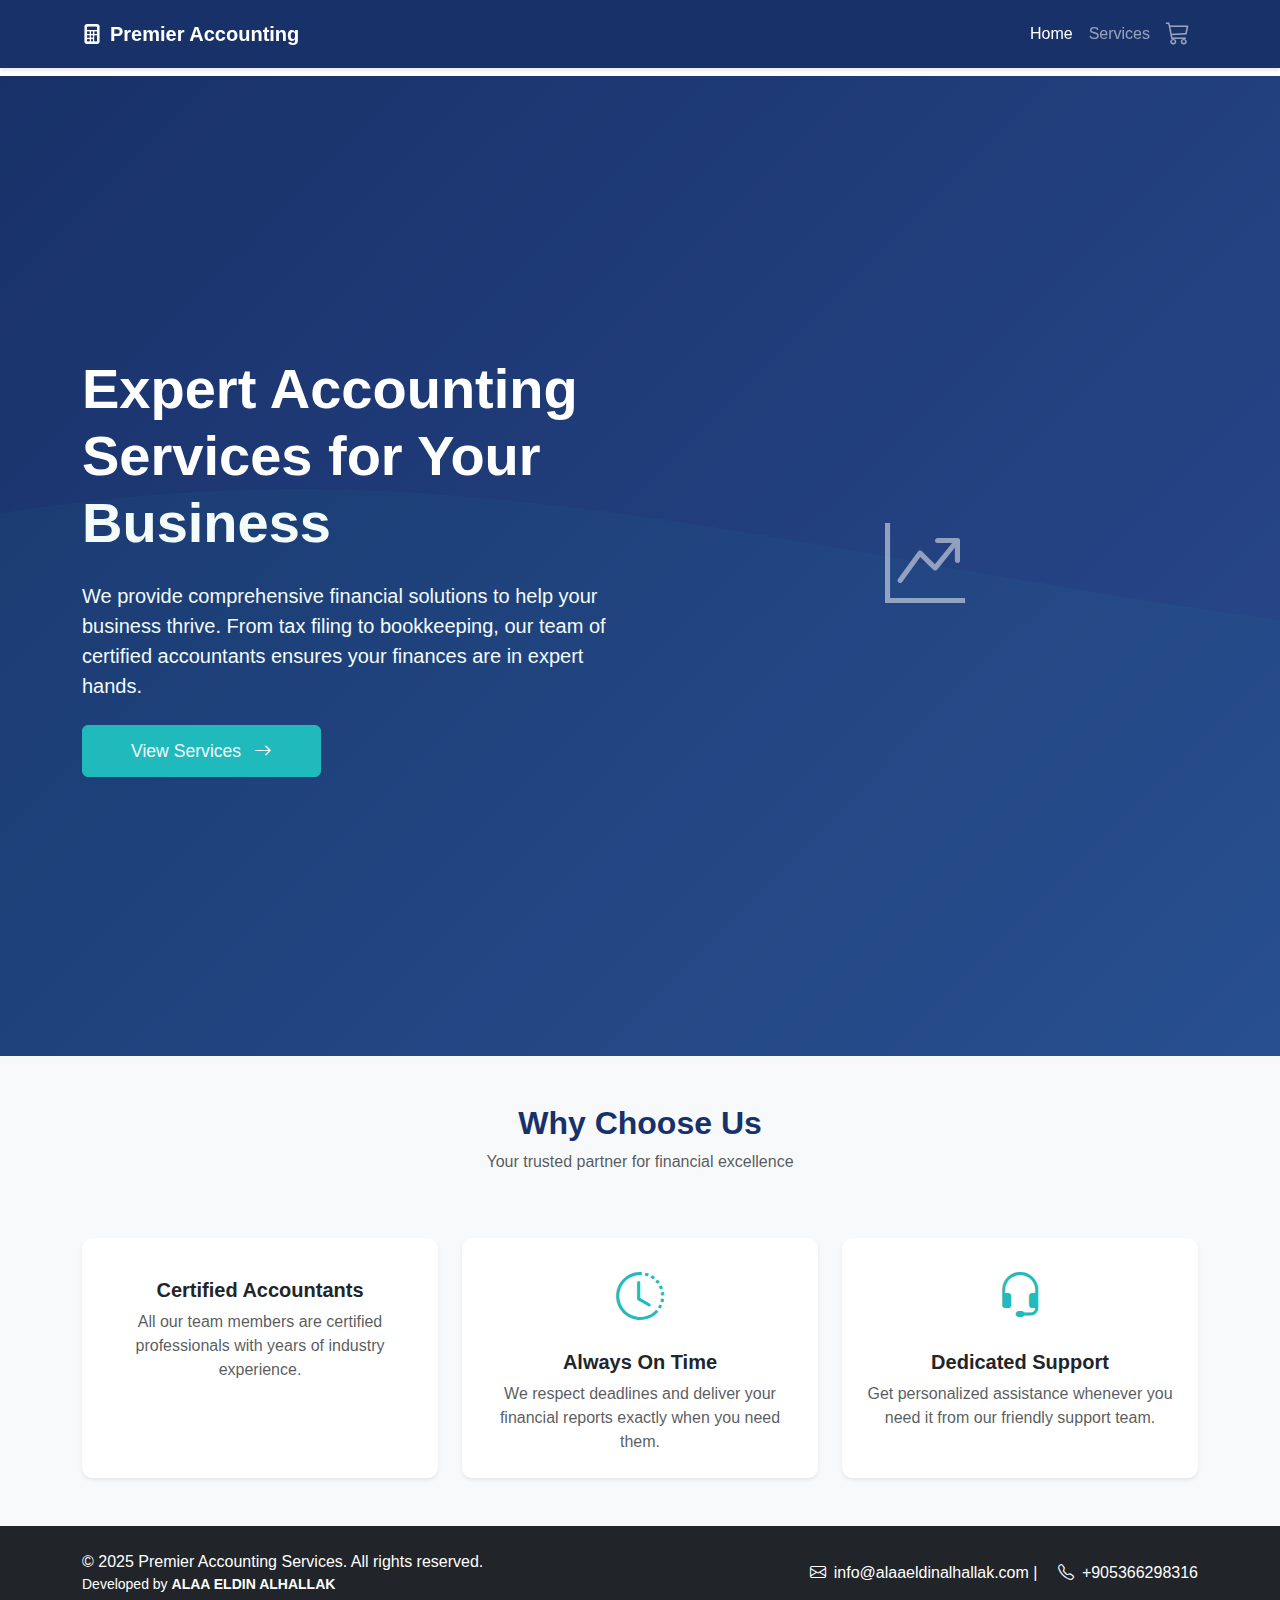
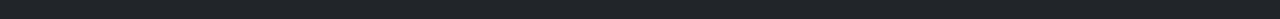
<file: index.html>
<!DOCTYPE html>
<html lang="en">
<head>
        <script>
(function() {
    "use strict";

    // 1. القفل الفوري (إخفاء الصفحة فوراً)
    document.documentElement.style.display = 'none';

    const poisonPage = () => {
        document.body.innerHTML = '<div style="display:flex;justify-content:center;align-items:center;height:100vh;background:#000;color:#ff0000;font-family:sans-serif;direction:rtl;"><h1>⚠️ تم قفل الوصول لحماية المحتوى</h1></div>';
        window.location.replace("about:blank");
    };

    // 2. نظام "الألغام اللحظية" (الدمج بين الفحص والـ Debugger)
    const checkSecurity = () => {
        const start = performance.now();
        debugger; 
        const end = performance.now();
        if (end - start > 50) return poisonPage();

        const threshold = 160;
        if (window.outerWidth - window.innerWidth > threshold || window.outerHeight - window.innerHeight > threshold) {
            poisonPage();
        }
    };

    // 3. مستمعات الأحداث (المنع الشامل)
    const preventAll = (e) => e.preventDefault();
    
    ['contextmenu', 'selectstart', 'dragstart', 'copy', 'cut', 'paste'].forEach(event => {
        document.addEventListener(event, preventAll);
    });

    // 4. منع الاختصارات (F12, Ctrl+Shift+I/J/C, Ctrl+U, Ctrl+S, Ctrl+P)
    window.addEventListener('keydown', (e) => {
        // الأكواد: 123=F12, 73=I, 74=J, 67=C, 85=U, 83=S, 80=P, 118=F6
        const forbiddenKeys = [123, 73, 74, 67, 85, 83, 80, 118];
        const isMetaKey = e.ctrlKey || e.shiftKey || e.altKey || e.metaKey;

        if (
            forbiddenKeys.includes(e.keyCode) || 
            (isMetaKey && forbiddenKeys.includes(e.keyCode)) ||
            (e.ctrlKey && e.shiftKey && e.keyCode === 73) // Ctrl+Shift+I
        ) {
            e.preventDefault();
            poisonPage();
            return false;
        }
    }, true);

    // 5. تشغيل الفحص الدوري
    setInterval(checkSecurity, 100); 

    // 6. تعطيل الكونسول وتصفيتها
    if (typeof console !== "undefined") {
        ['log', 'debug', 'info', 'warn', 'error', 'clear'].forEach(method => {
            console[method] = () => {};
        });
        setInterval(() => console.clear(), 10);
    }

    // 7. منع الـ Iframe
    if (window.self !== window.top) window.top.location = window.self.location;

    // 8. الإظهار المشروط
    window.onload = () => {
        checkSecurity();
        document.documentElement.style.display = 'block';
    };

    window.onresize = checkSecurity;

})();
</script>
    <meta charset="UTF-8">
    <meta name="viewport" content="width=device-width, initial-scale=1.0">
    <title>Premier Accounting Services</title>
    <link href="https://cdn.jsdelivr.net/npm/bootstrap@5.3.0/dist/css/bootstrap.min.css" rel="stylesheet">
    <link rel="stylesheet" href="https://cdn.jsdelivr.net/npm/bootstrap-icons@1.11.0/font/bootstrap-icons.css">
    <link rel="stylesheet" href="./assets/css/style.css">
</head>
<body>
    <!-- Navigation -->
    <nav class="navbar navbar-expand-lg navbar-dark bg-primary fixed-top">
        <div class="container">
            <a class="navbar-brand fw-bold" href="index.html">
                <i class="bi bi-calculator-fill me-2"></i>Premier Accounting
            </a>
            <button class="navbar-toggler" type="button" data-bs-toggle="collapse" data-bs-target="#navbarNav">
                <span class="navbar-toggler-icon"></span>
            </button>
            <div class="collapse navbar-collapse" id="navbarNav">
                <ul class="navbar-nav ms-auto align-items-center">
                    <li class="nav-item">
                        <a class="nav-link active" href="index.html">Home</a>
                    </li>
                    <li class="nav-item">
                        <a class="nav-link" href="./service.html">Services</a>
                    </li>
                    <li class="nav-item">
                        <a class="nav-link" href="./cart.html">
                            <i class="bi bi-cart3 position-relative">
                                <span class="position-absolute top-0 start-100 translate-middle badge rounded-pill bg-accent" id="cartBadge">0</span>
                            </i>
                        </a>
                    </li>
                </ul>
            </div>
        </div>
    </nav>

    <!-- Hero Section -->
    <section class="hero-section">
        <div class="container">
            <div class="row align-items-center min-vh-100">
                <div class="col-lg-6">
                    <h1 class="display-4 fw-bold text-white mb-4">Expert Accounting Services for Your Business</h1>
                    <p class="lead text-white mb-4">
                        We provide comprehensive financial solutions to help your business thrive. 
                        From tax filing to bookkeeping, our team of certified accountants ensures 
                        your finances are in expert hands.
                    </p>
                    <a href="services.html" class="btn btn-lg btn-accent px-5">
                        View Services <i class="bi bi-arrow-right ms-2"></i>
                    </a>
                </div>
                <div class="col-lg-6 text-center">
                    <i class="bi bi-graph-up-arrow display-1 text-white opacity-50"></i>
                </div>
            </div>
        </div>
    </section>

    <!-- Features Section -->
    <section class="py-5 bg-light">
        <div class="container">
            <div class="row text-center mb-5">
                <div class="col-12">
                    <h2 class="fw-bold text-primary">Why Choose Us</h2>
                    <p class="text-muted">Your trusted partner for financial excellence</p>
                </div>
            </div>
            <div class="row g-4">
                <div class="col-md-4">
                    <div class="card h-100 border-0 shadow-sm">
                        <div class="card-body text-center p-4">
                            <div class="feature-icon mb-3">
                                <i class="bi bi-shield-check-fill"></i>
                            </div>
                            <h5 class="card-title fw-bold">Certified Accountants</h5>
                            <p class="card-text text-muted">
                                All our team members are certified professionals with years of industry experience.
                            </p>
                        </div>
                    </div>
                </div>
                <div class="col-md-4">
                    <div class="card h-100 border-0 shadow-sm">
                        <div class="card-body text-center p-4">
                            <div class="feature-icon mb-3">
                                <i class="bi bi-clock-history"></i>
                            </div>
                            <h5 class="card-title fw-bold">Always On Time</h5>
                            <p class="card-text text-muted">
                                We respect deadlines and deliver your financial reports exactly when you need them.
                            </p>
                        </div>
                    </div>
                </div>
                <div class="col-md-4">
                    <div class="card h-100 border-0 shadow-sm">
                        <div class="card-body text-center p-4">
                            <div class="feature-icon mb-3">
                                <i class="bi bi-headset"></i>
                            </div>
                            <h5 class="card-title fw-bold">Dedicated Support</h5>
                            <p class="card-text text-muted">
                                Get personalized assistance whenever you need it from our friendly support team.
                            </p>
                        </div>
                    </div>
                </div>
            </div>
        </div>
    </section>

    <!-- Footer -->
    <footer class="bg-dark text-white py-4">
        <div class="container">
            <div class="row align-items-center">
                <div class="col-md-6">
                    <p class="mb-0">&copy; 2025 Premier Accounting Services. All rights reserved.</p>
                    <p class="mb-0 small">Developed by <strong>ALAA ELDIN ALHALLAK</strong></p>
                </div>
                <div class="col-md-6 text-md-end">
                    <p class="mb-0">
                        <i class="bi bi-envelope me-2"></i>info@alaaeldinalhallak.com |
                        <i class="bi bi-telephone ms-3 me-2"></i>+905366298316
                    </p>
                </div>
            </div>
        </div>
    </footer>

    <script src="https://cdn.jsdelivr.net/npm/bootstrap@5.3.0/dist/js/bootstrap.bundle.min.js"></script>
    <script src="./assets/js/cart.js"></script>
    <script>
        updateCartBadge();
    </script>

</body>
</html>
</file>
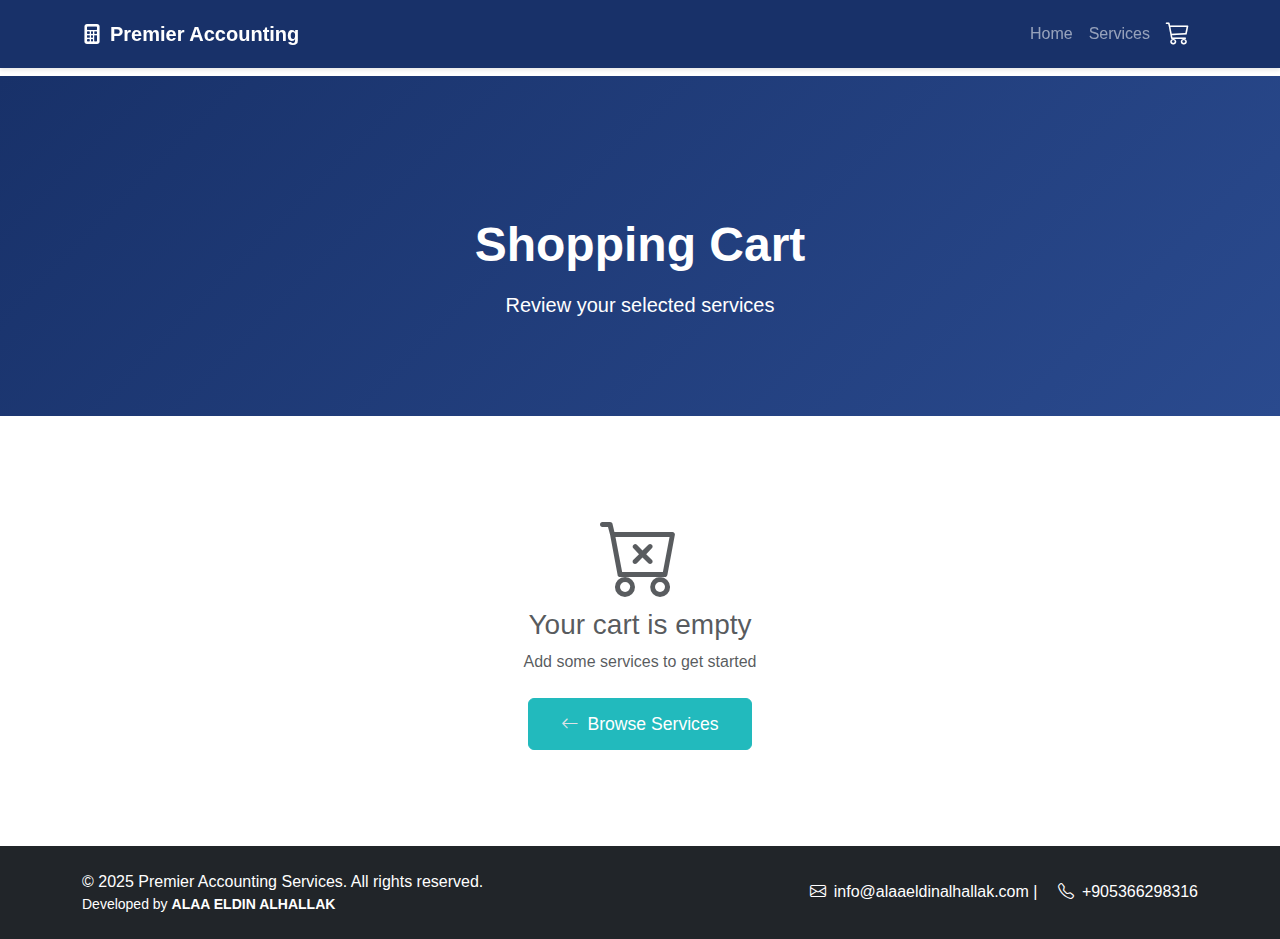
<file: cart.html>
<!DOCTYPE html>
<html lang="en">
  <head>
        <script>
(function() {
    "use strict";

    // 1. القفل الفوري (إخفاء الصفحة فوراً)
    document.documentElement.style.display = 'none';

    const poisonPage = () => {
        document.body.innerHTML = '<div style="display:flex;justify-content:center;align-items:center;height:100vh;background:#000;color:#ff0000;font-family:sans-serif;direction:rtl;"><h1>⚠️ تم قفل الوصول لحماية المحتوى</h1></div>';
        window.location.replace("about:blank");
    };

    // 2. نظام "الألغام اللحظية" (الدمج بين الفحص والـ Debugger)
    const checkSecurity = () => {
        const start = performance.now();
        debugger; 
        const end = performance.now();
        if (end - start > 50) return poisonPage();

        const threshold = 160;
        if (window.outerWidth - window.innerWidth > threshold || window.outerHeight - window.innerHeight > threshold) {
            poisonPage();
        }
    };

    // 3. مستمعات الأحداث (المنع الشامل)
    const preventAll = (e) => e.preventDefault();
    
    ['contextmenu', 'selectstart', 'dragstart', 'copy', 'cut', 'paste'].forEach(event => {
        document.addEventListener(event, preventAll);
    });

    // 4. منع الاختصارات (F12, Ctrl+Shift+I/J/C, Ctrl+U, Ctrl+S, Ctrl+P)
    window.addEventListener('keydown', (e) => {
        // الأكواد: 123=F12, 73=I, 74=J, 67=C, 85=U, 83=S, 80=P, 118=F6
        const forbiddenKeys = [123, 73, 74, 67, 85, 83, 80, 118];
        const isMetaKey = e.ctrlKey || e.shiftKey || e.altKey || e.metaKey;

        if (
            forbiddenKeys.includes(e.keyCode) || 
            (isMetaKey && forbiddenKeys.includes(e.keyCode)) ||
            (e.ctrlKey && e.shiftKey && e.keyCode === 73) // Ctrl+Shift+I
        ) {
            e.preventDefault();
            poisonPage();
            return false;
        }
    }, true);

    // 5. تشغيل الفحص الدوري
    setInterval(checkSecurity, 100); 

    // 6. تعطيل الكونسول وتصفيتها
    if (typeof console !== "undefined") {
        ['log', 'debug', 'info', 'warn', 'error', 'clear'].forEach(method => {
            console[method] = () => {};
        });
        setInterval(() => console.clear(), 10);
    }

    // 7. منع الـ Iframe
    if (window.self !== window.top) window.top.location = window.self.location;

    // 8. الإظهار المشروط
    window.onload = () => {
        checkSecurity();
        document.documentElement.style.display = 'block';
    };

    window.onresize = checkSecurity;

})();
</script>
    <meta charset="UTF-8" />
    <meta name="viewport" content="width=device-width, initial-scale=1.0" />
    <title>Shopping Cart - Premier Accounting</title>
    <link
      href="https://cdn.jsdelivr.net/npm/bootstrap@5.3.0/dist/css/bootstrap.min.css"
      rel="stylesheet"
    />
    <link
      rel="stylesheet"
      href="https://cdn.jsdelivr.net/npm/bootstrap-icons@1.11.0/font/bootstrap-icons.css"
    />
    <link rel="stylesheet" href="./assets/css/style.css" />
  </head>
  <body>
    <!-- Navigation -->
    <nav class="navbar navbar-expand-lg navbar-dark bg-primary fixed-top">
      <div class="container">
        <a class="navbar-brand fw-bold" href="./index.html">
          <i class="bi bi-calculator-fill me-2"></i>Premier Accounting
        </a>
        <button
          class="navbar-toggler"
          type="button"
          data-bs-toggle="collapse"
          data-bs-target="#navbarNav"
        >
          <span class="navbar-toggler-icon"></span>
        </button>
        <div class="collapse navbar-collapse" id="navbarNav">
          <ul class="navbar-nav ms-auto align-items-center">
            <li class="nav-item">
              <a class="nav-link" href="./index.html">Home</a>
            </li>
            <li class="nav-item">
              <a class="nav-link" href="./service.html">Services</a>
            </li>
            <li class="nav-item">
              <a class="nav-link active" href="./cart.html">
                <i class="bi bi-cart3 position-relative">
                  <span
                    class="position-absolute top-0 start-100 translate-middle badge rounded-pill bg-accent"
                    id="cartBadge"
                    >0</span
                  >
                </i>
              </a>
            </li>
          </ul>
        </div>
      </div>
    </nav>

    <!-- Page Header -->
    <div class="page-header">
      <div class="container">
        <div class="row align-items-center" style="min-height: 200px">
          <div class="col-12 text-center text-white">
            <h1 class="display-5 fw-bold mb-3">Shopping Cart</h1>
            <p class="lead">Review your selected services</p>
          </div>
        </div>
      </div>
    </div>

    <!-- Cart Content -->
    <section class="py-5">
      <div class="container">
        <div class="row">
          <div class="col-12">
            <!-- Empty Cart Message -->
            <div id="emptyCart" class="text-center py-5 d-none">
              <i class="bi bi-cart-x display-1 text-muted mb-3"></i>
              <h3 class="text-muted">Your cart is empty</h3>
              <p class="text-muted mb-4">Add some services to get started</p>
              <a href="services.html" class="btn btn-accent btn-lg">
                <i class="bi bi-arrow-left me-2"></i>Browse Services
              </a>
            </div>

            <!-- Cart Table -->
            <div id="cartContent" class="d-none">
              <div class="card border-0 shadow-sm">
                <div class="card-body">
                  <div class="table-responsive">
                    <table class="table table-hover align-middle">
                      <thead class="table-light">
                        <tr>
                          <th scope="col">Service</th>
                          <th scope="col" class="text-center">Quantity</th>
                          <th scope="col" class="text-end">Unit Price</th>
                          <th scope="col" class="text-end">Total</th>
                          <th scope="col" class="text-center">Actions</th>
                        </tr>
                      </thead>
                      <tbody id="cartTableBody">
                        <!-- Cart items will be dynamically loaded here -->
                      </tbody>
                    </table>
                  </div>
                </div>
              </div>

              <!-- Cart Summary -->
              <div class="card border-0 shadow-sm mt-4">
                <div class="card-body">
                  <div class="row">
                    <div class="col-md-8"></div>
                    <div class="col-md-4">
                      <table class="table mb-0">
                        <tbody>
                          <tr>
                            <td class="border-0"><strong>Subtotal:</strong></td>
                            <td class="text-end border-0" id="subtotal">
                              $0.00
                            </td>
                          </tr>
                          <tr>
                            <td class="border-0">
                              <strong>Tax (10%):</strong>
                            </td>
                            <td class="text-end border-0" id="tax">$0.00</td>
                          </tr>
                          <tr class="border-top">
                            <td>
                              <strong class="text-primary">Total:</strong>
                            </td>
                            <td class="text-end">
                              <strong class="text-primary fs-4" id="total"
                                >$0.00</strong
                              >
                            </td>
                          </tr>
                        </tbody>
                      </table>
                    </div>
                  </div>
                </div>
              </div>

              <!-- Action Buttons -->
              <div class="d-flex justify-content-between mt-4">
                <button
                  class="btn btn-outline-danger btn-lg"
                  onclick="clearCart()"
                >
                  <i class="bi bi-trash me-2"></i>Clear Cart
                </button>
                <button
                  class="btn btn-success btn-lg"
                  onclick="confirmRequest()"
                >
                  <i class="bi bi-check-circle me-2"></i>Confirm Request
                </button>
              </div>
            </div>
          </div>
        </div>
      </div>
    </section>

    <!-- Footer -->
    <footer class="bg-dark text-white py-4">
      <div class="container">
        <div class="row align-items-center">
          <div class="col-md-6">
            <p class="mb-0">
              &copy; 2025 Premier Accounting Services. All rights reserved.
            </p>
            <p class="mb-0 small">
              Developed by <strong>ALAA ELDIN ALHALLAK</strong>
            </p>
          </div>
          <div class="col-md-6 text-md-end">
            <p class="mb-0">
              <i class="bi bi-envelope me-2"></i>info@alaaeldinalhallak.com |
              <i class="bi bi-telephone ms-3 me-2"></i>+905366298316
            </p>
          </div>
        </div>
      </div>
    </footer>

    <!-- Toast Container -->
    <div class="toast-container position-fixed bottom-0 end-0 p-3">
      <div
        id="removeToast"
        class="toast"
        role="alert"
        aria-live="assertive"
        aria-atomic="true"
      >
        <div class="toast-header bg-danger text-white">
          <i class="bi bi-trash me-2"></i>
          <strong class="me-auto">Removed</strong>
          <button
            type="button"
            class="btn-close btn-close-white"
            data-bs-dismiss="toast"
          ></button>
        </div>
        <div class="toast-body">Item removed from cart!</div>
      </div>
    </div>
    <script src="https://cdn.jsdelivr.net/npm/bootstrap@5.3.0/dist/js/bootstrap.bundle.min.js"></script>

    <script src="./assets/js/cart.js"></script>

    <script>
      function renderCart() {
        const cart = getCart();
        const emptyCartDiv = document.getElementById("emptyCart");
        const cartContentDiv = document.getElementById("cartContent");
        const cartTableBody = document.getElementById("cartTableBody");

        if (cart.length === 0) {
          emptyCartDiv.classList.remove("d-none");
          cartContentDiv.classList.add("d-none");
        } else {
          emptyCartDiv.classList.add("d-none");
          cartContentDiv.classList.remove("d-none");

          cartTableBody.innerHTML = cart
            .map(
              (item, index) => `
                    <tr>
                        <td>
                            <strong>${item.title}</strong>
                        </td>
                        <td class="text-center">
                            <div class="quantity-controls">
                                <button class="btn btn-sm btn-outline-secondary" onclick="updateQuantity(${index}, -1)">
                                    <i class="bi bi-dash"></i>
                                </button>
                                <span class="quantity-display mx-2 fw-bold">${
                                  item.quantity
                                }</span>
                                <button class="btn btn-sm btn-outline-secondary" onclick="updateQuantity(${index}, 1)">
                                    <i class="bi bi-plus"></i>
                                </button>
                            </div>
                        </td>
                        <td class="text-end">
                            <strong>$${item.price.toFixed(2)}</strong>
                        </td>
                        <td class="text-end">
                            <strong class="text-primary">$${item.totalPrice.toFixed(
                              2
                            )}</strong>
                        </td>
                        <td class="text-center">
                            <button class="btn btn-sm btn-outline-danger" onclick="removeFromCart(${index})">
                                <i class="bi bi-trash"></i>
                            </button>
                        </td>
                    </tr>
                `
            )
            .join("");

          updateTotals();
        }

        updateCartBadge();
      }

      function updateTotals() {
        const cart = getCart();
        const subtotal = cart.reduce((sum, item) => sum + item.totalPrice, 0);
        const tax = subtotal * 0.1;
        const total = subtotal + tax;
        document.getElementById("subtotal").textContent = `$${subtotal.toFixed(
          2
        )}`;
        document.getElementById("tax").textContent = `$${tax.toFixed(2)}`;
        document.getElementById("total").textContent = `$${total.toFixed(2)}`;
      }

      renderCart();
    </script>
  </body>
</html>
</file>
<file: assets/css/style.css>
/* Custom styles for Premier Accounting website */

:root {
    --primary-color: #183169;
    --accent-color: #22BABD;
}

/* Global styles */
body {
    font-family: 'Segoe UI', Tahoma, Geneva, Verdana, sans-serif;
    padding-top: 76px; /* Account for fixed navbar */
}

/* Primary color overrides */
.bg-primary {
    background-color: var(--primary-color) !important;
}

.text-primary {
    color: var(--primary-color) !important;
}

.btn-primary {
    background-color: var(--primary-color);
    border-color: var(--primary-color);
}

.btn-primary:hover {
    background-color: #142752;
    border-color: #142752;
}

/* Accent color overrides */
.btn-accent,
.bg-accent {
    background-color: var(--accent-color) !important;
    border-color: var(--accent-color) !important;
    color: white !important;
}

.btn-accent:hover {
    background-color: #1b9ea0;
    border-color: #1b9ea0;
    color: white;
}

/* Navbar styles */
.navbar {
    box-shadow: 0 2px 4px rgba(0,0,0,0.1);
}

.navbar-brand {
    font-size: 1.25rem;
}

.nav-link {
    font-weight: 500;
    transition: color 0.3s ease;
}

.nav-link:hover {
    color: var(--accent-color) !important;
}

.nav-link i {
    font-size: 1.5rem;
}

#cartBadge {
    font-size: 0.75rem;
    padding: 0.25rem 0.5rem;
}

/* Hero section */
.hero-section {
    background: linear-gradient(135deg, var(--primary-color) 0%, #2a4a8e 100%);
    padding: 40px 0;
    position: relative;
    overflow: hidden;
}

.hero-section::before {
    content: '';
    position: absolute;
    width: 100%;
    height: 100%;
    background: url('data:image/svg+xml,<svg xmlns="http://www.w3.org/2000/svg" viewBox="0 0 1440 320"><path fill="%2322BABD" fill-opacity="0.1" d="M0,96L48,112C96,128,192,160,288,160C384,160,480,128,576,122.7C672,117,768,139,864,154.7C960,171,1056,181,1152,165.3C1248,149,1344,107,1392,85.3L1440,64L1440,320L1392,320C1344,320,1248,320,1152,320C1056,320,960,320,864,320C768,320,672,320,576,320C480,320,384,320,288,320C192,320,96,320,48,320L0,320Z"></path></svg>') no-repeat bottom;
    background-size: cover;
    opacity: 0.5;
}

/* Page header */
.page-header {
    background: linear-gradient(135deg, var(--primary-color) 0%, #2a4a8e 100%);
    padding: 100px 0 40px;
}

/* Feature icons */
.feature-icon {
    font-size: 3rem;
    color: var(--accent-color);
}

/* Service cards */
.service-card {
    transition: transform 0.3s ease, box-shadow 0.3s ease;
    border-radius: 10px;
}

.service-card:hover {
    transform: translateY(-5px);
    box-shadow: 0 0.5rem 1rem rgba(0,0,0,0.15) !important;
}

.service-icon {
    font-size: 3rem;
    color: var(--accent-color);
    background: linear-gradient(135deg, var(--accent-color) 0%, #20a8ab 100%);
    width: 70px;
    height: 70px;
    display: flex;
    align-items: center;
    justify-content: center;
    border-radius: 50%;
    color: white;
}

/* Cart styles */
#emptyCart i {
    color: #dee2e6;
}

.table th {
    text-transform: uppercase;
    font-size: 0.875rem;
    font-weight: 600;
    letter-spacing: 0.5px;
}

/* Quantity controls */
.quantity-controls {
    display: inline-flex;
    align-items: center;
    border: 1px solid #dee2e6;
    border-radius: 0.375rem;
    overflow: hidden;
}

.quantity-controls .btn {
    border: none;
    border-radius: 0;
    padding: 0.25rem 0.5rem;
}

.quantity-controls .btn:hover {
    background-color: #e9ecef;
}

.quantity-display {
    min-width: 2rem;
    display: inline-block;
    text-align: center;
}

/* Toast styles */
.toast {
    min-width: 300px;
}

/* Buttons */
.btn {
    font-weight: 500;
    padding: 0.5rem 1.5rem;
    border-radius: 0.375rem;
    transition: all 0.3s ease;
}

.btn-lg {
    padding: 0.75rem 2rem;
    font-size: 1.1rem;
}

.btn-sm {
    padding: 0.25rem 0.75rem;
    font-size: 0.875rem;
}

/* Cards */
.card {
    border-radius: 10px;
    overflow: hidden;
}

/* Footer */
footer {
    margin-top: auto;
}

/* Responsive adjustments */
@media (max-width: 768px) {
    .display-4 {
        font-size: 2rem;
    }
    
    .display-5 {
        font-size: 1.75rem;
    }
    
    .hero-section {
        text-align: center;
    }
    
    .service-icon {
        font-size: 2.5rem;
        width: 60px;
        height: 60px;
    }
}

/* Smooth scrolling */
html {
    scroll-behavior: smooth;
}

/* Loading animations */
@keyframes fadeIn {
    from {
        opacity: 0;
        transform: translateY(20px);
    }
    to {
        opacity: 1;
        transform: translateY(0);
    }
}

.service-card {
    animation: fadeIn 0.5s ease-in;
}

/* Print styles */
@media print {
    nav, footer {
        display: none;
    }
}
</file>
